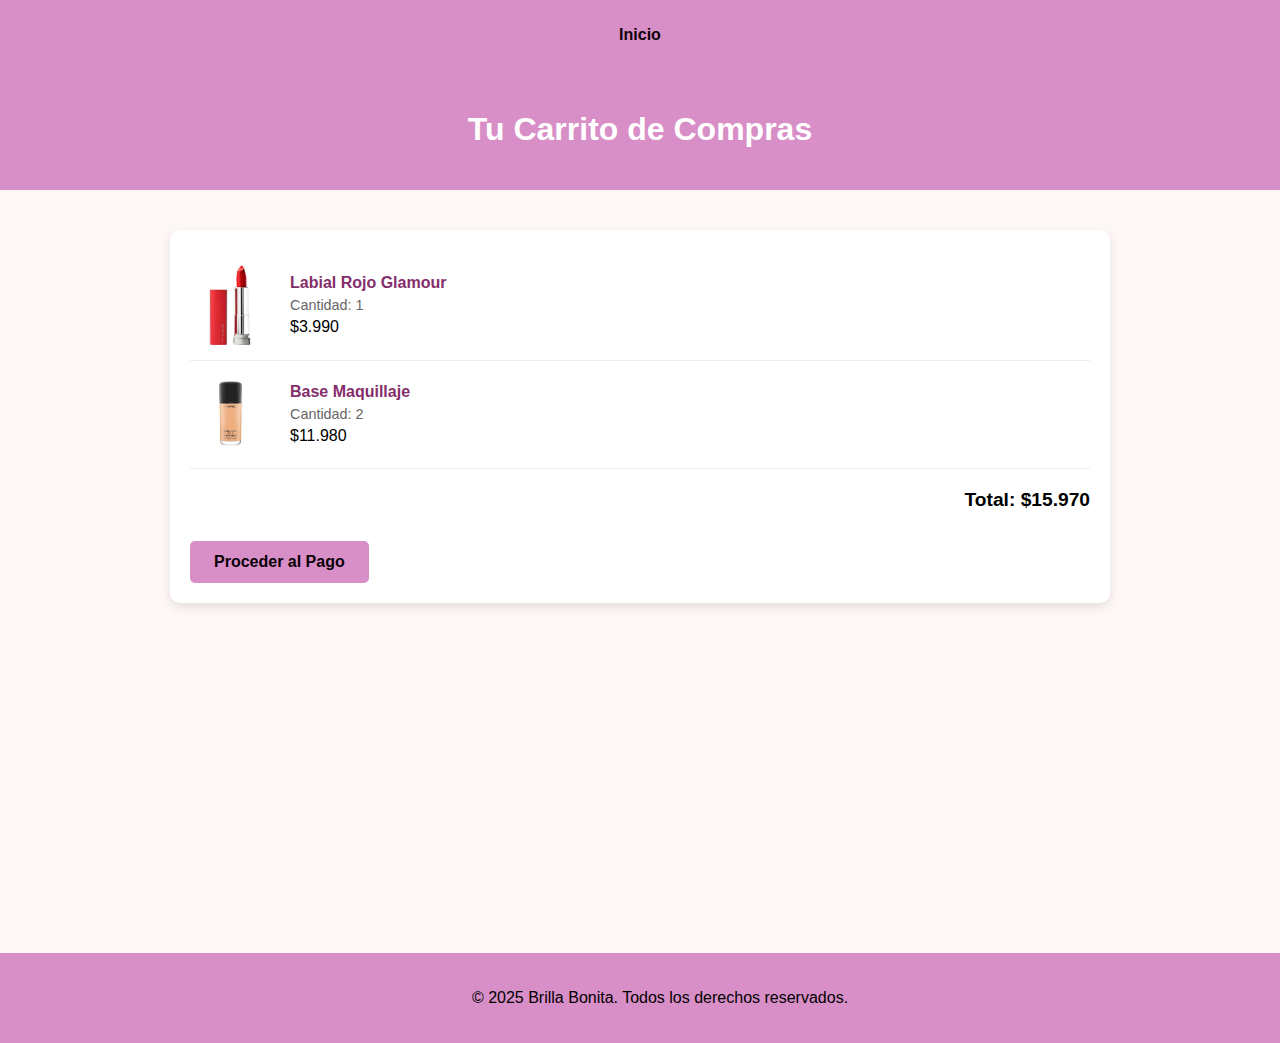
<file: Carrito.html>
<!DOCTYPE html>
<html lang="es">
<head>
  <meta charset="UTF-8" />
  <meta name="viewport" content="width=device-width, initial-scale=1.0"/>
  <title>Carrito | Brilla Bonita</title>
  <link rel="stylesheet" href="Carrito.css">
</head>
<body>
  <nav>
    <ul>
      <li><a href="./index.html">Inicio</a></li>
  
    </ul>
  </nav>

  <header>
    <h1>Tu Carrito de Compras</h1>
  </header>

  <section class="carrito">

    <div class="item">
      <img src="img/labial_rojo.jpeg" alt="Labial Rojo">
      <div class="detalle">
        <div class="nombre">Labial Rojo Glamour</div>
        <div class="cantidad">Cantidad: 1</div>
        <div class="precio">$3.990</div>
      </div>
    </div>

    <div class="item">
      <img src="img/base.jpeg" alt="Base Maquillaje">
      <div class="detalle">
        <div class="nombre">Base Maquillaje</div>
        <div class="cantidad">Cantidad: 2</div>
        <div class="precio">$11.980</div>
      </div>
    </div>

    <div class="total">
      Total: $15.970
    </div>

    <a href="./pay.html" class="boton" >Proceder al Pago</a>
  </section>

  <footer>
    <p>&copy; 2025 Brilla Bonita. Todos los derechos reservados.</p>
  </footer>

</body>
</html>
</file>
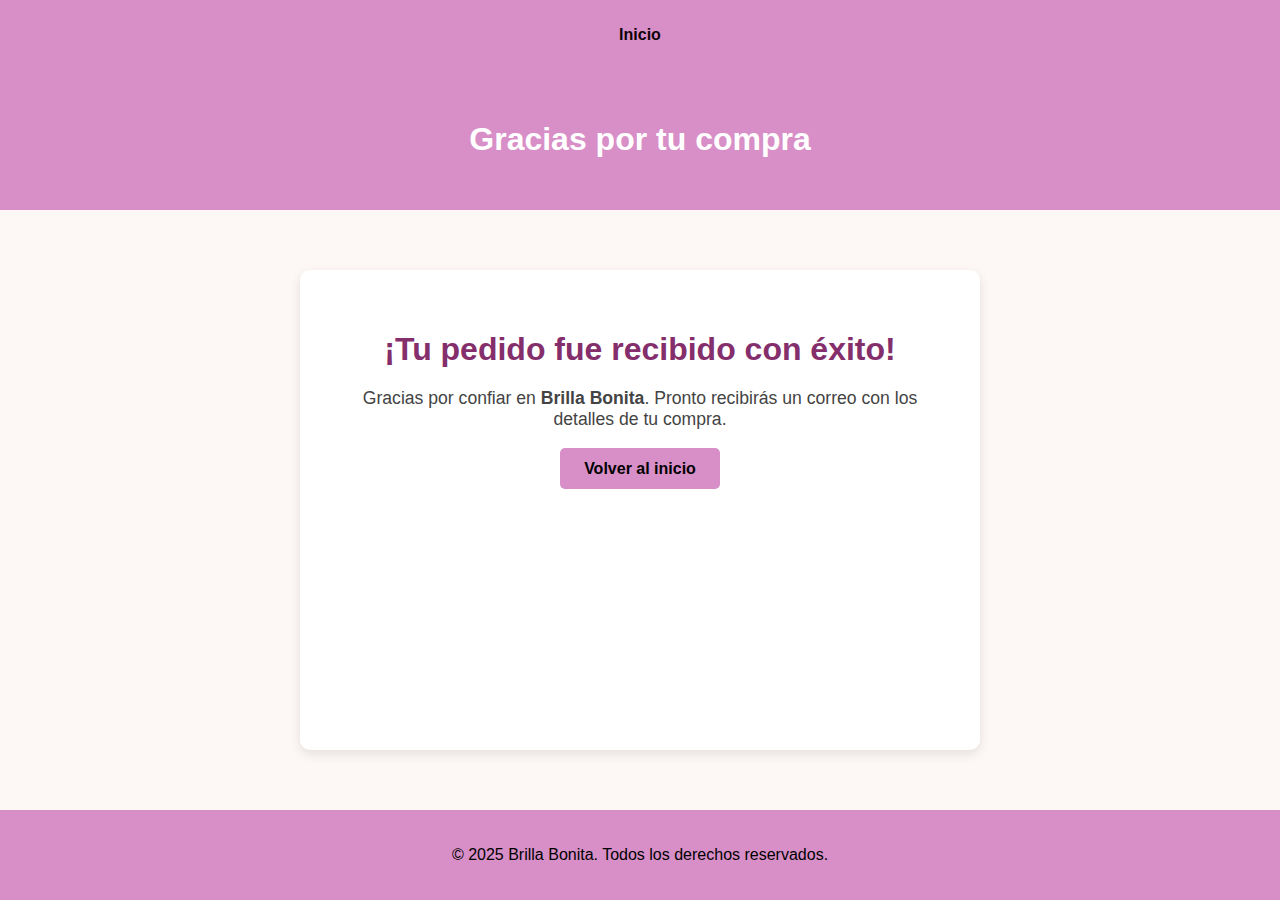
<file: Compra.html>
<!DOCTYPE html>
<html lang="es">
<head>
  <meta charset="UTF-8" />
  <meta name="viewport" content="width=device-width, initial-scale=1.0"/>
  <title>Gracias por tu compra | Brilla Bonita</title>
  <link rel="stylesheet" href="Compra.css">
</head>
<body>

  <nav>
    <ul>
      <li><a href="./index.html">Inicio</a></li>
    </ul>
  </nav>

  <header>
    <h1>Gracias por tu compra</h1>
  </header>

  <section class="gracias">
    <h1>¡Tu pedido fue recibido con éxito!</h1>
    <p>Gracias por confiar en <strong>Brilla Bonita</strong>. Pronto recibirás un correo con los detalles de tu compra.</p>
    <a href="./index.html" class="boton">Volver al inicio</a>
  </section>

  <footer>
    <p>&copy; 2025 Brilla Bonita. Todos los derechos reservados.</p>
  </footer>

</body>
</html>
</file>
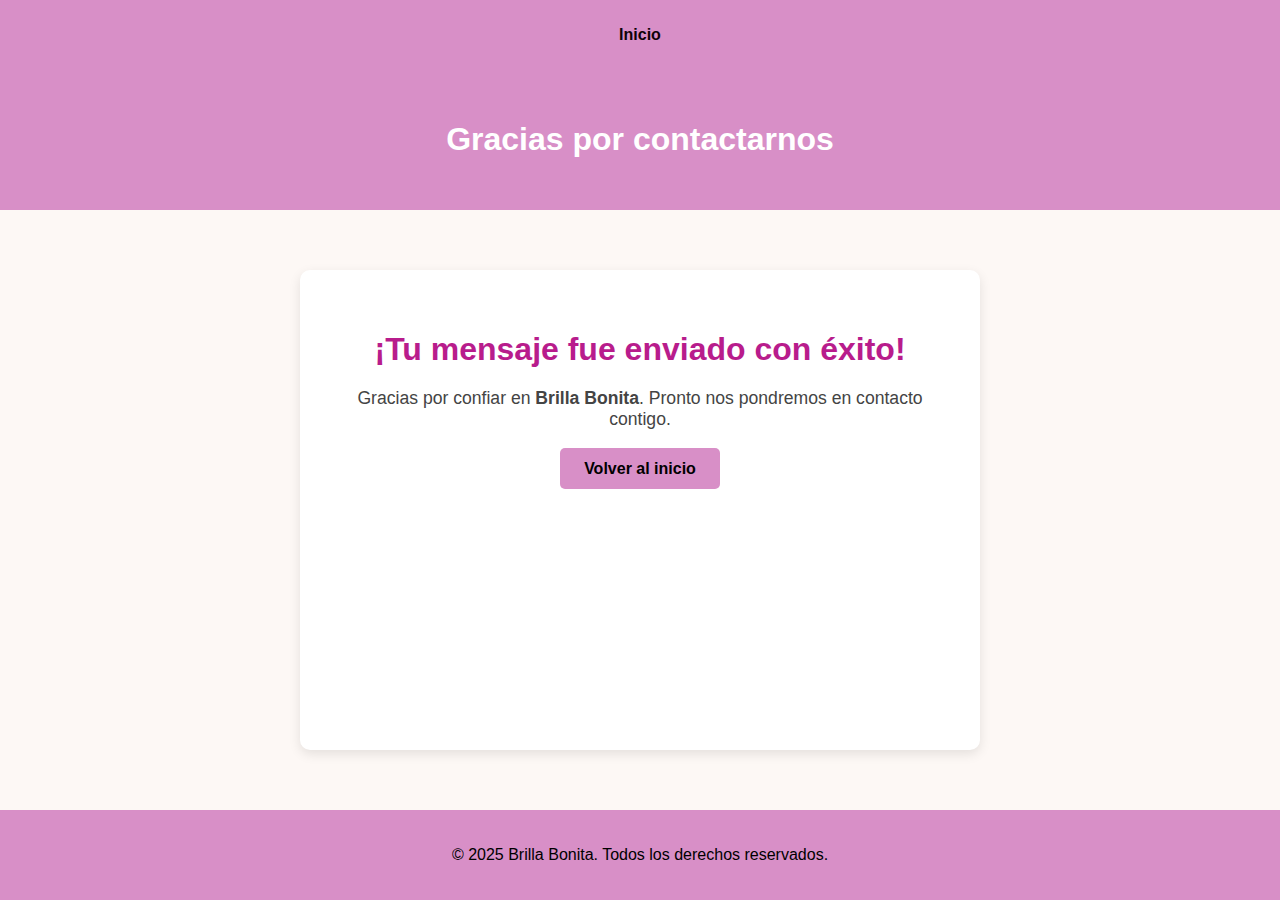
<file: Contact.html>
<!DOCTYPE html>
<html lang="en">
<head>
    <meta charset="UTF-8">
    <meta name="viewport" content="width=device-width, initial-scale=1.0">
    <title>Contacto</title>
    <link rel="stylesheet" href="Contact.css"/>
 
</head>
<body>
    <nav>
        <ul>
          <li><a href="index.html">Inicio</a></li>
        </ul>
      </nav>
    
      <header>
        <h1>Gracias por contactarnos</h1>
      </header>
    
      <section class="gracias">
        <h1>¡Tu mensaje fue enviado con éxito!</h1>
        <p>Gracias por confiar en <strong>Brilla Bonita</strong>. Pronto nos pondremos en contacto contigo.</p>
        <a href="index.html" class="boton">Volver al inicio</a>
      </section>
    
      <footer>
        <p>&copy; 2025 Brilla Bonita. Todos los derechos reservados.</p>
      </footer>
    
</body>
</html>
</file>
<file: Carrito.css>
body {
    margin: 0;
    font-family: 'Segoe UI', Tahoma, Geneva, Verdana, sans-serif;
    background-color: #fdf8f5;
  }
  
  header {
    background-color: #d88fc7;
    color: white;
    text-align: center;
    padding: 20px;
  }
  
  nav {
    background-color: #d88fc7;
    padding: 10px 0;
    text-align: center;
  }
  nav ul {
    list-style: none;
    display: flex;
    justify-content: center;
    gap: 150px;
    padding: 0;
  }
  nav ul li a {
    text-decoration: none;
    color: #0f0207;
    font-weight: bold;
  }
  
  .carrito {
    max-width: 900px;
    margin: 40px auto;
    background-color: #fff;
    border-radius: 10px;
    padding: 20px;
    box-shadow: 0 4px 10px rgba(0,0,0,0.1);
  }
  
  .item {
    display: flex;
    align-items: center;
    border-bottom: 1px solid #eee;
    padding: 15px 0;
  }
  
  .item img {
    width: 80px;
    border-radius: 5px;
    margin-right: 20px;
  }
  
  .detalle {
    flex: 1;
  }
  
  .nombre {
    font-weight: bold;
    color: #842e6b;
  }
  
  .precio {
    color: #000;
    margin-top: 5px;
  }
  
  .cantidad {
    font-size: 0.9em;
    color: #666;
    margin-top: 5px;
  }
  
  .total {
    text-align: right;
    font-size: 1.2em;
    margin-top: 20px;
    font-weight: bold;
  }
  
  .boton {
    background-color: #d88fc7;
    color: #080106;
    padding: 12px 24px;
    text-decoration: none;
    font-weight: bold;
    border: none; 
    border-radius: 5px;
    cursor: pointer;
    display: inline-block;
    margin-top: 30px;

  }
  
  
  .boton:hover {
    background-color: #c069b3;
    transform: scale(1.03);
  }
  
  footer {
    text-align: center;
    padding: 20px;
    background-color: #d88fc7;
    color: #000;
    bottom: 0;
    margin-top: calc(50vh - 100px);
    width: 100%;
  }
</file>
<file: Compra.css>
body {
    margin: 0;
    font-family: 'Segoe UI', Tahoma, Geneva, Verdana, sans-serif;
    background-color: #fdf8f5;
    display: flex;
    flex-direction: column;
    min-height: 100vh;
  }
  
  nav {
    background-color: #d88fc7;
    padding: 10px 0;
    text-align: center;
  }
  
  nav ul {
    list-style: none;
    display: flex;
    justify-content: center;
    gap: 150px;
    padding: 0;
  }
  
  nav ul li a {
    text-decoration: none;
    color: #0f0207;
    font-weight: bold;
  }
  
  header {
    background-color: #d88fc7;
    color: white;
    text-align: center;
    padding: 30px;
  }
  
  .gracias {
    flex: 1;
    max-width: 600px;
    margin: 60px auto;
    background-color: #fff;
    border-radius: 10px;
    padding: 40px;
    text-align: center;
    box-shadow: 0 4px 12px rgba(0,0,0,0.1);
  }
  
  .gracias h1 {
    color: #842e6b;
    margin-bottom: 20px;
  }
  
  .gracias p {
    font-size: 1.1em;
    color: #444;
    margin-bottom: 30px;
  }
  
  .boton {
    background-color: #d88fc7;
    color: #000;
    padding: 12px 24px;
    text-decoration: none;
    font-weight: bold;
    border: none;
    border-radius: 5px;
    cursor: pointer;
    transition: all 0.3s ease;
  }
  
  .boton:hover {
    background-color: #c069b3;
    transform: scale(1.03);
  }
  
  footer {
    text-align: center;
    padding: 20px;
    background-color: #d88fc7;
    color: #000;
  }
</file>
<file: Contact.css>
body {
    margin: 0;
    font-family: 'Segoe UI', Tahoma, Geneva, Verdana, sans-serif;
    background-color: #fdf8f5;
    display: flex;
    flex-direction: column;
    min-height: 100vh;
  }
  
  nav {
    background-color: #d88fc7;
    padding: 10px 0;
    text-align: center;
  }
  
  nav ul {
    list-style: none;
    display: flex;
    justify-content: center;
    gap: 150px;
    padding: 0;
  }
  
  nav ul li a {
    text-decoration: none;
    color: #0f0207;
    font-weight: bold;
  }
  
  header {
    background-color: #d88fc7;
    color: white;
    text-align: center;
    padding: 30px;
  }
  /*Sección tu mensaje fue enviado*/
  .gracias {
    flex: 1;
    max-width: 600px;
    margin: 60px auto;
    background-color: #fff;
    border-radius: 10px;
    padding: 40px;
    text-align: center;
    box-shadow: 0 4px 12px rgba(0,0,0,0.1);
  }
  
  .gracias h1 {
    color: #b81c8c;
    margin-bottom: 20px;
  }
  
  .gracias p {
    font-size: 1.1em;
    color: #444;
    margin-bottom: 30px;
  }
  
  .boton {
    background-color: #d88fc7;
    color: #000;
    padding: 12px 24px;
    text-decoration: none;
    font-weight: bold;
    border: none;
    border-radius: 5px;
    cursor: pointer;
    transition: all 0.3s ease;
  }
  
  .boton:hover {
    background-color: #c069b3;
    transform: scale(1.03);
  }
  
  footer {
    text-align: center;
    padding: 20px;
    background-color: #d88fc7;
    color: #000;
  }
</file>
